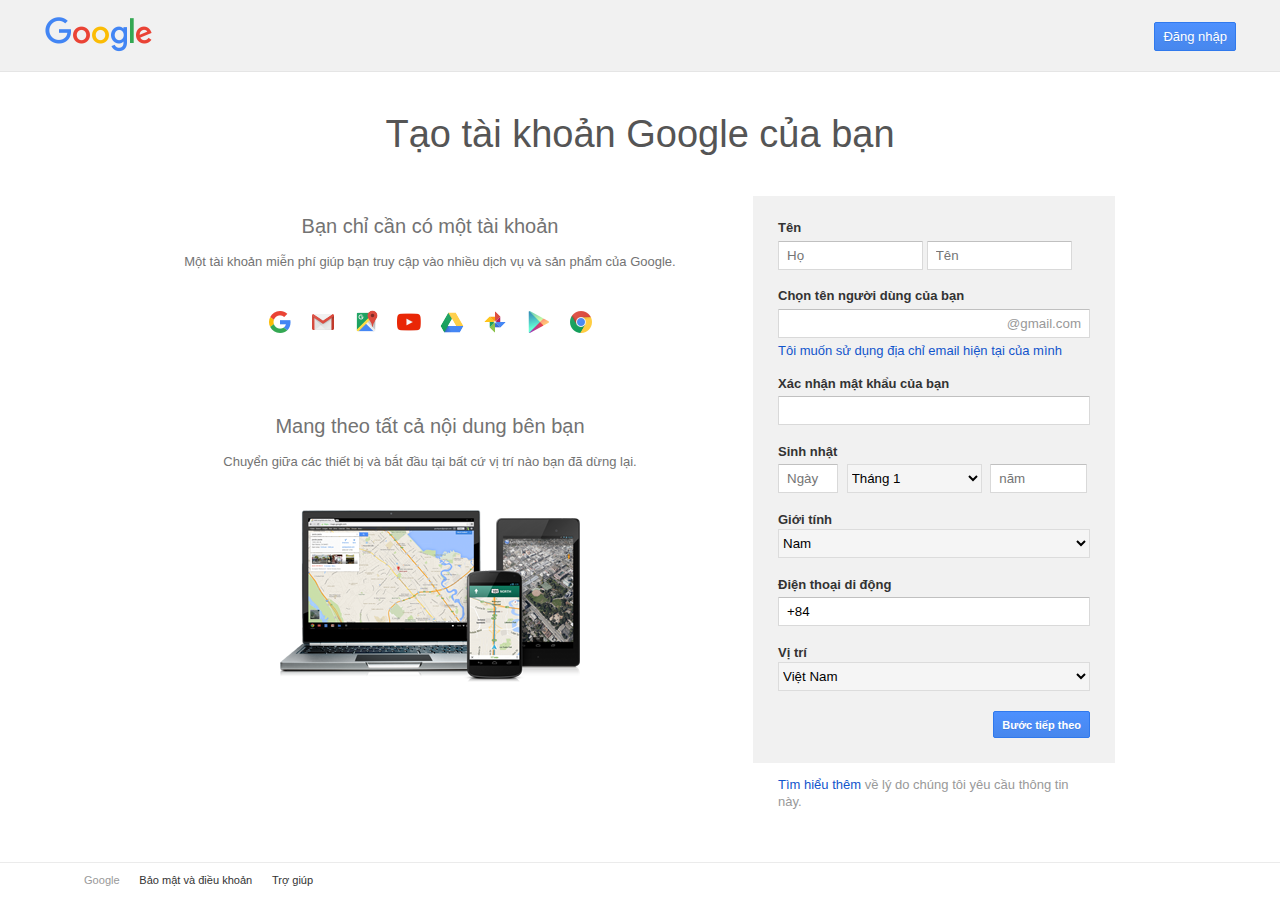
<file: index.html>
<!DOCTYPE html>
<html lang="vi">
	<head>
		<meta charset="utf-8">
		<title>Nguyễn Văn A - 131131131 - 20/11/2000</title>
		<link rel="stylesheet" href="CSS/CssIndex.css" />
	</head>
	<body>
		<div class="header-bar">
			<div class="content">
				<img class="logo logo-w" src="Pictures/icon_google.png">
				<span class="signin-button">
				  <a class="g-button g-button-submit" href="#">Đăng nhập</a>
				</span>
			</div>
		</div>

		<div class="signuponepage main content">
			<h1>
			  Tạo tài khoản Google của bạn
			</h1>
			<div class="sign-up">
				<div class="signup-box">
					<form>
						<div class="form-element name">
							<strong>Tên</strong>
							<br>
							<input type="text" name="" placeholder="Họ" value="" class="lastname">
							<input type="text" name="" placeholder="Tên" value="" class="firstname">
						</div>

						<div class="form-element email-address">
							<strong>Chọn tên người dùng của bạn</strong>
							<br>
							<input type="text" maxlength="30" placeholder="@gmail.com" name="" value="" class="gmail">
							<div class="linkmsg">
								<a href="#" tabindex="0" id="signup-without-gmail-link">Tôi muốn sử dụng địa chỉ email hiện tại của mình</a>
							</div>
						</div>

						<div class="form-element password">
							<strong>Xác nhận mật khẩu của bạn</strong>
							<br>
							<input type="password" name="" value="">
						</div>

						<div class="form-element birthday">
							<strong>Sinh nhật</strong>
							<br>
							<input type="text" maxlength="2" placeholder="Ngày" name="" value="" class="day">
							<select class="month">
								<option value="Tháng 1">Tháng 1</option>
								<option value="Tháng 2">Tháng 2</option>
								<option value="Tháng 3">Tháng 3</option>
								<option value="Tháng 4">Tháng 4</option>
								<option value="Tháng 5">Tháng 5</option>
								<option value="Tháng 6">Tháng 6</option>
								<option value="Tháng 7">Tháng 7</option>
								<option value="Tháng 8">Tháng 8</option>
								<option value="Tháng 9">Tháng 9</option>
								<option value="Tháng 10">Tháng 10</option>
								<option value="Tháng 11">Tháng 11</option>
								<option value="Tháng 12">Tháng 12</option>
							</select>
							<input type="text" placeholder="năm" name="" value="" class="year">
						</div>

						<div class="form-element gender">
							<strong>Giới tính</strong>
							<br>
							<select>
								<option value="Nam">Nam</option>
								<option value="Nữ">Nữ</option>
								<option value="Khác">Khác</option>
								<option value="Không muốn nói">Không muốn nói</option>
							</select>
						</div>

						<div class="form-element phone">
							<strong>Điện thoại di động</strong>
							<br>
							<input type="text" maxlength="30" name="" value="+84">
						</div>

						<div class="form-element country">
							<strong>Vị trí</strong>
							<br>
							<select>
								<option value="Việt Nam">Việt Nam</option>
								<option value="Hàn Quốc">Hàn Quốc</option>
								<option value="Nhật Bản">Nhật Bản</option>
								<option value="Mỹ">Mỹ</option>
								<option value="Không muốn nói">Không muốn nói</option>
							</select>
						</div>

						<div class="form-element nextstep-button">
							<input id="submitbutton" name="submitbutton" onclick="nextPage();" type="button" value="Bước tiếp theo" class="g-button g-button-submit">
						</div>
					</form>
				</div>
				<p class="why-information"><a target="_blank" href="#">Tìm hiểu thêm</a> về lý do chúng tôi yêu cầu thông tin này.</p>
			</div>
			<div class="side-content">
				<h2>
				  Bạn chỉ cần có một tài khoản
				</h2>
				<p>
				  Một tài khoản miễn phí giúp bạn truy cập vào nhiều dịch vụ và sản phẩm của Google.
				</p>
				<div class="logo-strip"></div>
				<h2>
				  Mang theo tất cả nội dung bên bạn
				</h2>
				<p>
				  Chuyển giữa các thiết bị và bắt đầu tại bất cứ vị trí nào bạn đã dừng lại.
				</p>
				<div class="devices-icon"></div>
			</div>
		</div>

		<div class="google-footer-bar">
			<div class="footer content">
				<ul id="footer-list">
				 	<li>Google</li>
				 	<li>
						<a href="#">Bảo mật và điều khoản</a>
				  	</li>
				  	<li id="footer-help"><a href="#">Trợ giúp</a></li>
				</ul>
			</div>
		</div>
	</body>
	<script language="javascript" src="JS/JsIndex.js"></script>
</html>
</file>
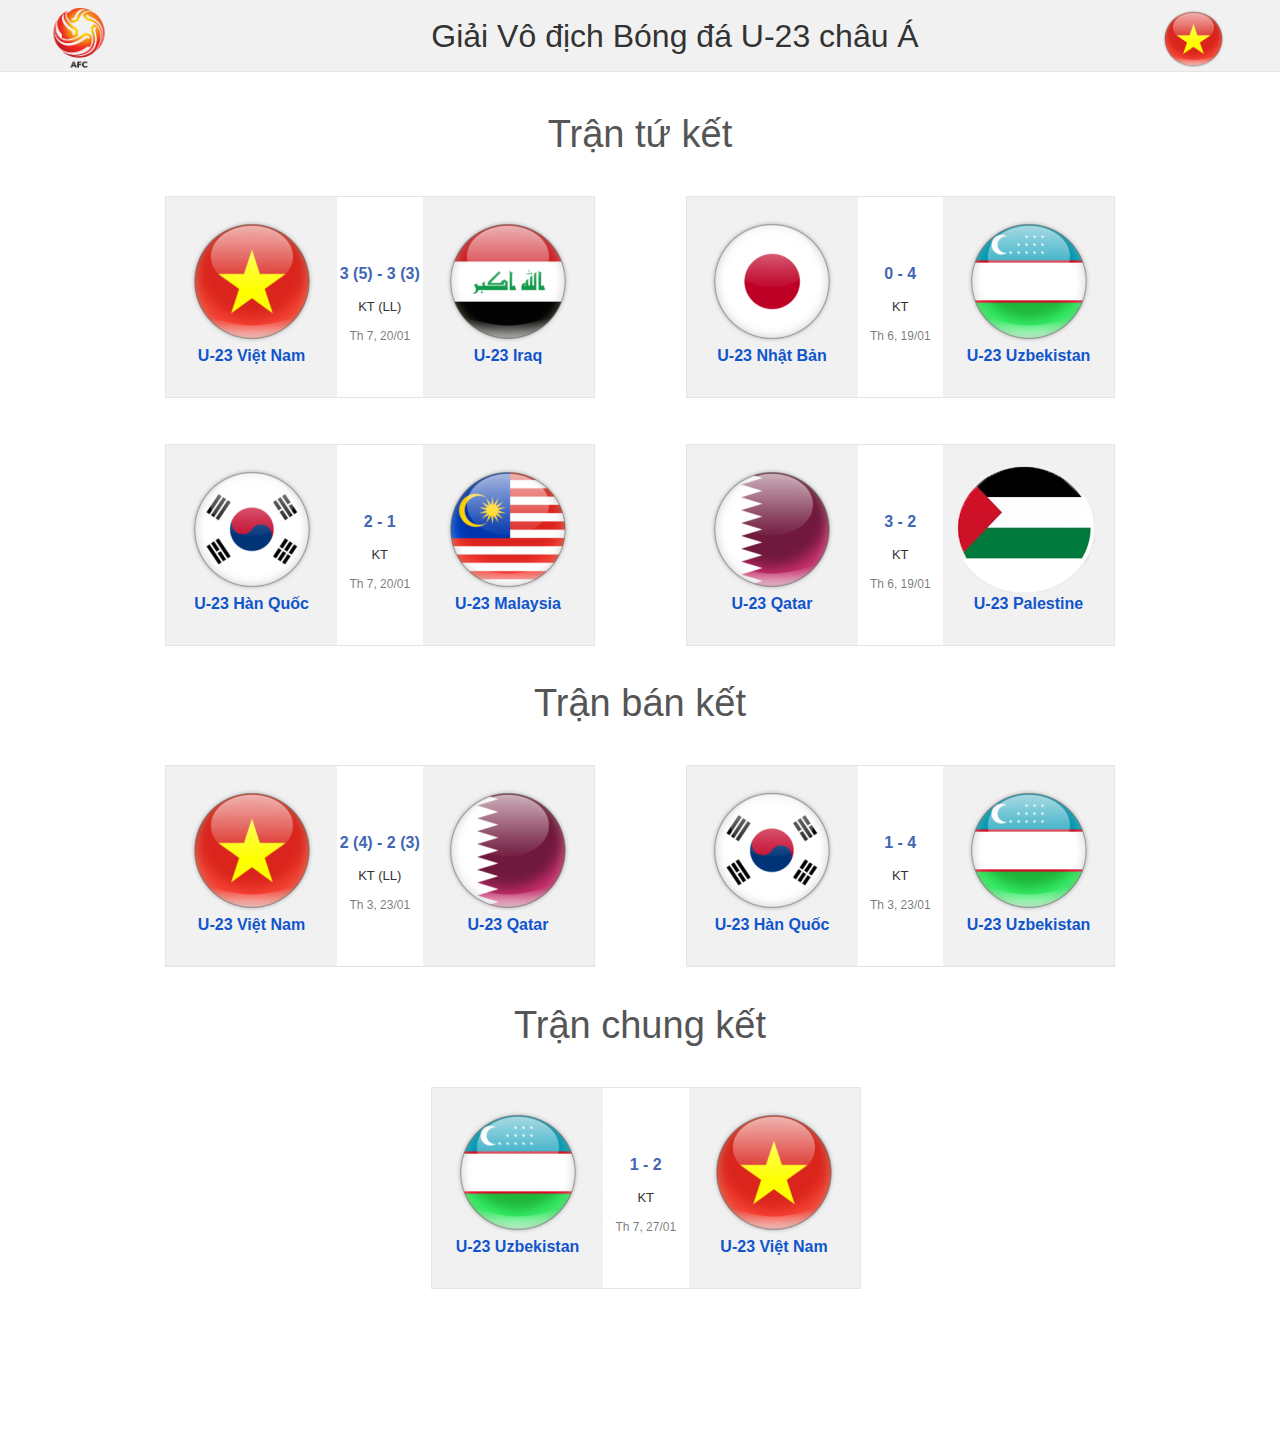
<file: listTeamU23.html>
<!DOCTYPE html>
<html lang="vi">
	<head>
		<meta charset="utf-8">
		<title>Nguyễn Văn A - 131131131 - 20/11/2000</title>
		<link rel="stylesheet" href="CSS/CssIndex.css" />
		<link rel="stylesheet" href="CSS/CssListTeamU23.css" />
	</head>
	<body>
		<div class="header-bar">
			<div class="content">
				<img class="logo logo-w" src="Pictures/2018_AFC_U-23_Championship_logo_header.png">
				<p class="contentHeader">
				  Giải Vô địch Bóng đá U-23 châu Á
				</p>
				<img class="logo logo-team-vn" src="Pictures/u23-viet-nam.png">
			</div>
		</div>

		<div class="signuponepage main content">
			<h1>
			  Trận tứ kết
			</h1>

			<div class="row-item">
				<div class="item-element left">
					<div class="cover-team">
						<div class="team left">
							<a href="detailTeamVietNam.html">
								<img src="Pictures/u23-viet-nam.png">
								<p class="name-team">
								  U-23 Việt Nam
								</p>
							</a>
						</div>

						<div class="infor-center left">
							<div class="infor">
								<p class="score">3 (5) - 3 (3)</p>
								<p>KT (LL)</p>
								<p class="day">Th 7, 20/01</p>
							</div>
						</div>

						<div class="team right">
							<a href="#">
								<img src="Pictures/u23-iraq.png">
								<p class="name-team">
								  U-23 Iraq
								</p>
							</a>
						</div>
					</div>
				</div>

				<div class="item-element right">
					<div class="cover-team">
						<div class="team left">
							<a href="#">
								<img src="Pictures/u23-nhat-ban.png">
								<p class="name-team">
								  U-23 Nhật Bản
								</p>
							</a>
						</div>

						<div class="infor-center left">
							<div class="infor">
								<p class="score">0 - 4</p>
								<p>KT</p>
								<p class="day">Th 6, 19/01</p>
							</div>
						</div>

						<div class="team right">
							<a href="#">
								<img src="Pictures/u23-uzbekistan.png">
								<p class="name-team">
								  U-23 Uzbekistan
								</p>
							</a>
						</div>
					</div>
				</div>
			</div>

			<div class="row-item">
				<div class="item-element left">
					<div class="cover-team">
						<div class="team left">
							<a href="#">
								<img src="Pictures/u23-han-quoc.png">
								<p class="name-team">
								  U-23 Hàn Quốc
								</p>
							</a>
						</div>

						<div class="infor-center left">
							<div class="infor">
								<p class="score">2 - 1</p>
								<p>KT</p>
								<p class="day">Th 7, 20/01</p>
							</div>
						</div>

						<div class="team right">
							<a href="#">
								<img src="Pictures/u23-malaysia.png">
								<p class="name-team">
								  U-23 Malaysia
								</p>
							</a>
						</div>
					</div>
				</div>

				<div class="item-element right">
					<div class="cover-team">
						<div class="team left">
							<a href="#">
								<img src="Pictures/u23-qatar.png">
								<p class="name-team">
								  U-23 Qatar
								</p>
							</a>
						</div>

						<div class="infor-center left">
							<div class="infor">
								<p class="score">3 - 2</p>
								<p>KT</p>
								<p class="day">Th 6, 19/01</p>
							</div>
						</div>

						<div class="team right">
							<a href="#">
								<img src="Pictures/u23-palestine.png">
								<p class="name-team">
								  U-23 Palestine
								</p>
							</a>
						</div>
					</div>
				</div>
			</div>

			<h1>
			  Trận bán kết
			</h1>

			<div class="row-item">
				<div class="item-element left">
					<div class="cover-team">
						<div class="team left">
							<a href="detailTeamVietNam.html">
								<img src="Pictures/u23-viet-nam.png">
								<p class="name-team">
								  U-23 Việt Nam
								</p>
							</a>
						</div>

						<div class="infor-center left">
							<div class="infor">
								<p class="score">2 (4) - 2 (3)</p>
								<p>KT (LL)</p>
								<p class="day">Th 3, 23/01</p>
							</div>
						</div>

						<div class="team right">
							<a href="#">
								<img src="Pictures/u23-qatar.png">
								<p class="name-team">
								  U-23 Qatar
								</p>
							</a>
						</div>
					</div>
				</div>

				<div class="item-element right">
					<div class="cover-team">
						<div class="team left">
							<a href="#">
								<img src="Pictures/u23-han-quoc.png">
								<p class="name-team">
								  U-23 Hàn Quốc
								</p>
							</a>
						</div>

						<div class="infor-center left">
							<div class="infor">
								<p class="score">1 - 4</p>
								<p>KT</p>
								<p class="day">Th 3, 23/01</p>
							</div>
						</div>

						<div class="team right">
							<a href="#">
								<img src="Pictures/u23-uzbekistan.png">
								<p class="name-team">
								  U-23 Uzbekistan
								</p>
							</a>
						</div>
					</div>
				</div>
			</div>

			<h1>
			  Trận chung kết
			</h1>
			<div class="row-item">
				<div class="item-element final-match">
					<div class="cover-team">
						<div class="team left">
							<a href="#">
								<img src="Pictures/u23-uzbekistan.png">
								<p class="name-team">
								  U-23 Uzbekistan
								</p>
							</a>
						</div>

						<div class="infor-center left">
							<div class="infor">
								<p class="score">1 - 2</p>
								<p>KT</p>
								<p class="day">Th 7, 27/01</p>
							</div>
						</div>

						<div class="team right">
							<a href="detailTeamVietNam.html">
								<img src="Pictures/u23-viet-nam.png">
								<p class="name-team">
								  U-23 Việt Nam
								</p>
							</a>
						</div>
					</div>
				</div>
			</div>
		</div>
	</body>
</html>
</file>
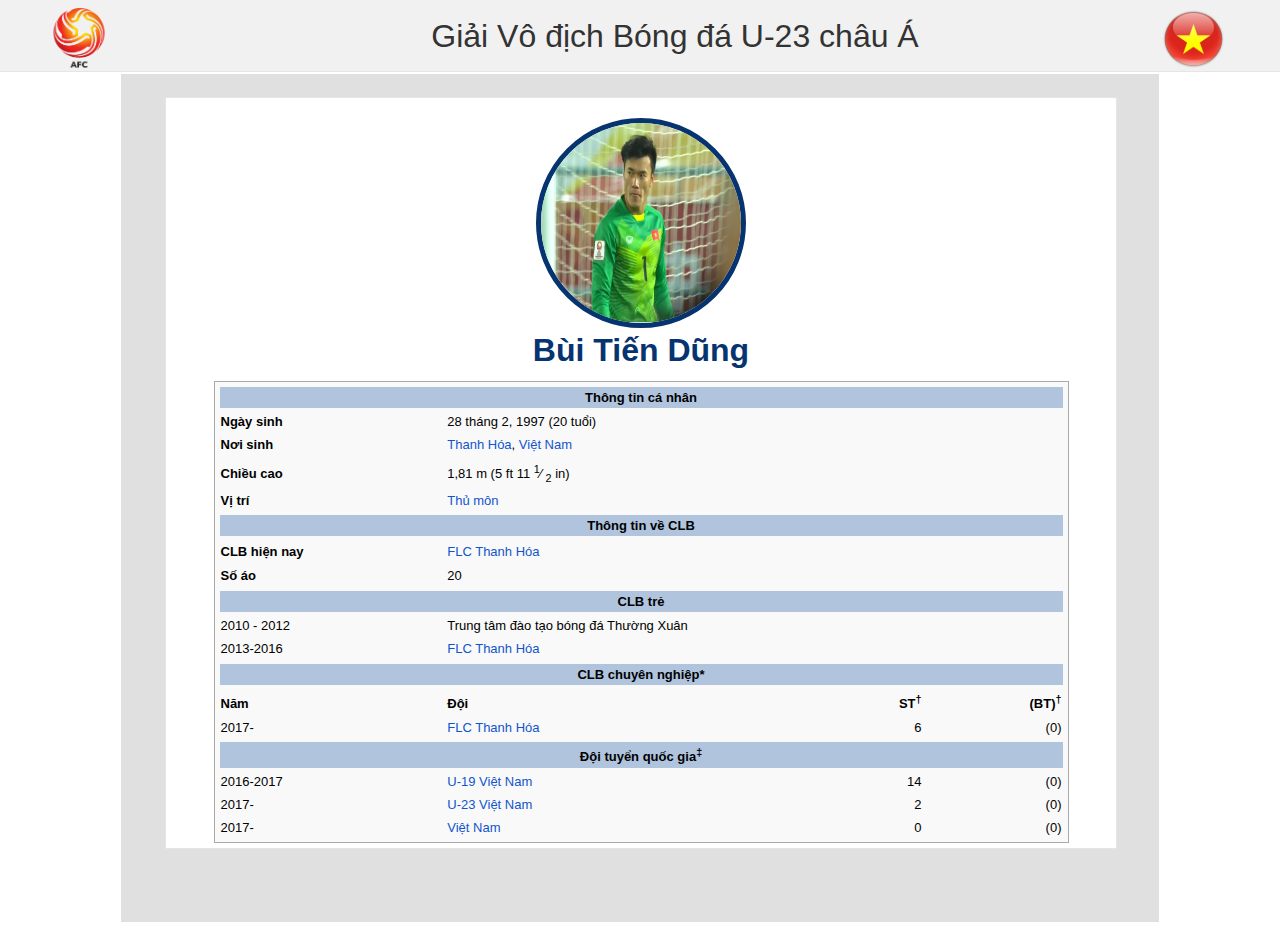
<file: U23VN_BuiTienDung_TM.html>
<!DOCTYPE html>
<html lang="vi">
	<head>
		<meta charset="utf-8">
		<title>Nguyễn Văn A - 131131131 - 20/11/2000</title>
		<link rel="stylesheet" href="CSS/CssIndex.css" />
		<link rel="stylesheet" href="CSS/CssListTeamU23.css" />
		<link rel="stylesheet" href="CSS/CssDetailTeamU23.css" />
		<link rel="stylesheet" href="CSS/CssDetailPlayer.css" />
	</head>
	<body>
		<div class="header-bar">
			<div class="content">
				<img class="logo logo-w" src="Pictures/2018_AFC_U-23_Championship_logo_header.png">
				<p class="contentHeader">
				  Giải Vô địch Bóng đá U-23 châu Á
				</p>
				<img class="logo logo-team-vn" src="Pictures/u23-viet-nam.png">
			</div>
		</div>

		<div class="signuponepage main content">
			<div class="row-item height-auto">
				<table class="infobox">
					<caption class="title-player">
						<span class="thumb-player thumbblock">
							<img src="Pictures/VietNam/bui-tien-dung.jpg" title="Bùi Tiến Dũng" alt="Bùi Tiến Dũng">
							</span>
							<div>
								<span class="name-player">Bùi Tiến Dũng</span>
							</div>
					</caption>
					<tbody>
						<tr>
							<th colspan="4" class="title-infor">Thông tin cá nhân</th>
						</tr>
						<tr>
							<th scope="row">Ngày sinh</th>
							<td colspan="3">28 tháng 2, 1997 (20&nbsp;tuổi)</td>
						</tr>
						<tr>
							<th scope="row">Nơi sinh</th>
							<td colspan="3">
								<a href="#" title="Thanh Hóa">Thanh Hóa</a>, 
								<a href="#" title="Việt Nam">Việt Nam</a>
							</td>
						</tr>
						<tr>
							<th scope="row">Chiều cao</th>
							<td colspan="3">1,81&nbsp;m (5&nbsp;ft 
								11
								<sup>1</sup>⁄
								<sub>2</sub></span>&nbsp;in)
							</td>
						</tr>
						<tr>
							<th scope="row">Vị trí</th>
							<td colspan="3">
								<a href="#" title="Thủ môn (bóng đá)">Thủ môn</a>
							</td>
						</tr>

						<tr>
							<th colspan="4" class="title-infor">Thông tin về CLB</th>
						</tr>
						<tr>
							<th scope="row">
								<div class="text-left">CLB hiện nay</div>
							</th>
							<td colspan="3">
								<a href="#" title="Câu lạc bộ bóng đá FLC Thanh Hóa">FLC Thanh Hóa</a>
							</td>
						</tr>
						<tr>
							<th scope="row">Số áo</th>
							<td colspan="3">20</td>
						</tr>

						<tr>
							<th colspan="4" class="title-infor">CLB trẻ</th>
						</tr>
						<tr>
							<th scope="row">
								<span class="text-nomal">2010 - 2012</span>
							</th>
							<td colspan="3">Trung tâm đào tạo bóng đá Thường Xuân</td>
						</tr>
						<tr>
							<th scope="row">
								<span class="text-nomal">2013-2016</span>
							</th>
							<td colspan="3">
								<a href="#" title="Câu lạc bộ bóng đá FLC Thanh Hóa">FLC Thanh Hóa</a>
							</td>
						</tr>

						<tr>
							<th colspan="4" class="title-infor">CLB chuyên nghiệp*</th>
						</tr>
						<tr>
							<th scope="row">Năm</th>
							<td><b>Đội</b></td>
							<td class="right"><b>ST<sup>†</sup></b></td>
							<td class="right"><b>(BT)<sup>†</sup></b></td>
						</tr>
						<tr>
							<th scope="row">
								<span class="text-nomal">2017-</span>
							</th>
							<td>
								<a href="#" title="Câu lạc bộ bóng đá FLC Thanh Hóa">FLC Thanh Hóa</a>
							</td>
							<td class="right">6</td>
							<td class="right">(0)</td>
						</tr>

						<tr>
							<th colspan="4" class="title-infor">Đội tuyển quốc gia<sup>‡</sup></th>
						</tr>
						<tr>
							<th scope="row">
								<span class="text-nomal">2016-2017</span>
							</th>
							<td>
								<a href="#" title="Đội tuyển bóng đá U-19 quốc gia Việt Nam">U-19 Việt Nam</a>
							</td>
							<td class="right">14</td>
							<td class="right">(0)</td>
						</tr>
						<tr>
							<th scope="row">
								<span class="text-nomal">2017-</span>
							</th>
							<td>
								<a href="#" title="Đội tuyển bóng đá U-23 quốc gia Việt Nam">U-23 Việt Nam</a>
							</td>
							<td class="right">2</td>
							<td class="right">(0)</td>
						</tr>
						<tr>
							<th scope="row">
								<span style="font-weight:normal">2017-</span>
							</th>
							<td>
								<a href="#" title="Đội tuyển bóng đá quốc gia Việt Nam">Việt Nam</a>
							</td>
							<td class="right">0</td>
							<td class="right">(0)</td>
						</tr>
					</tbody>
				</table>
			</div>
		</div>
	</body>
</html>
</file>
<file: CSS/CssIndex.css>
html {
    font: 81.25% arial, helvetica, sans-serif;
    background: #fff;
    color: #333;
    line-height: 1;
    direction: ltr;
}

body {
    margin: 0px;
    font-family: arial;
}

a {
    color: #15c;
    text-decoration: none;
}

h1, h2, h3, h4, h5, h6 {
    color: #222;
    font-size: 1.54em;
    font-weight: normal;
    line-height: 24px;
    margin: 0 0 .46em;
}

p {
    line-height: 17px;
    margin: 0 0 1em;
}

ul {
    list-style: none;
    line-height: 17px;
    margin: 0 0 1em;
}

li {
    margin: 0 0 .5em;
}

input[type=email], input[type=number], input[type=password], input[type=tel], input[type=text], input[type=url] {
    -webkit-appearance: none;
    appearance: none;
    display: inline-block;
    height: 29px;
    margin: 0;
    padding: 0 8px;
    background: #fff;
    border: 1px solid #d9d9d9;
    border-top: 1px solid #c0c0c0;
    -webkit-box-sizing: border-box;
    -moz-box-sizing: border-box;
    box-sizing: border-box;
    -webkit-border-radius: 1px;
    -moz-border-radius: 1px;
    border-radius: 1px;
}

.content {
    padding: 0 44px;
}

.header-bar{
	height: 71px;
    background: #f1f1f1;
    border-bottom: 1px solid #e5e5e5;
    overflow: hidden;
}

.header-bar .content{
	padding: 0 44px;
}

.header-bar .logo-w {
    height: 36px;
    width: 112px;
}
.header-bar .logo {
    margin: 17px 0 0;
    float: left;
}

.header-bar .signin-button{
	margin: 22px 0 0;
    float: right;
}

.header-bar .signin-button a {
    font-size: 13px;
    font-weight: normal;
}

.g-button {
    display: inline-block;
    min-width: 46px;
    text-align: center;
    color: #444;
    font-size: 11px;
    font-weight: bold;
    height: 27px;
    padding: 0 8px;
    line-height: 27px;
    -webkit-border-radius: 2px;
    -moz-border-radius: 2px;
    border-radius: 2px;
    -webkit-transition: all 0.218s;
    -moz-transition: all 0.218s;
    -ms-transition: all 0.218s;
    -o-transition: all 0.218s;
    transition: all 0.218s;
    border: 1px solid #dcdcdc;
    background-color: #f5f5f5;
    background-image: -webkit-gradient(linear,left top,left bottom,from(#f5f5f5),to(#f1f1f1));
    background-image: -webkit-linear-gradient(top,#f5f5f5,#f1f1f1);
    background-image: -moz-linear-gradient(top,#f5f5f5,#f1f1f1);
    background-image: -ms-linear-gradient(top,#f5f5f5,#f1f1f1);
    background-image: -o-linear-gradient(top,#f5f5f5,#f1f1f1);
    background-image: linear-gradient(top,#f5f5f5,#f1f1f1);
    -webkit-user-select: none;
    -moz-user-select: none;
    user-select: none;
    cursor: default;
}


.g-button-submit {
    border: 1px solid #3079ed;
    color: #fff;
    text-shadow: 0 1px rgba(0,0,0,0.1);
    background-color: #4d90fe;
    background-image: -webkit-gradient(linear,left top,left bottom,from(#4d90fe),to(#4787ed));
    background-image: -webkit-linear-gradient(top,#4d90fe,#4787ed);
    background-image: -moz-linear-gradient(top,#4d90fe,#4787ed);
    background-image: -ms-linear-gradient(top,#4d90fe,#4787ed);
    background-image: -o-linear-gradient(top,#4d90fe,#4787ed);
    background-image: linear-gradient(top,#4d90fe,#4787ed);
}




.main {
	width: 950px;
    margin: 0 auto;
    padding-top: 23px;
    padding-bottom: 100px;
}

.signuponepage h1 {
    text-align: center;
    font-family: 'Open Sans', arial;
    color: #555;
    font-size: 38px;
    font-weight: 300;
    margin-top: 27px;
    margin-bottom: 50px;
}


.signuponepage .side-content {
    margin: 0 420px 0 0;
}
.side-content {
    padding-top: 18px;
}

.side-content h2 {
    text-align: center;
    font-family: 'Open Sans', arial;
    color: #737373;
    font-size: 20px;
    font-weight: 300;
    margin-bottom: 15px;
}

.side-content p {
    text-align: center;
    font-family: 'Open Sans', arial;
    color: #737373;
    font-size: 13px;
    margin-bottom: 40px;
}

.side-content .logo-strip {
    background-repeat: no-repeat;
    background-image: url(wlogostrip.png);
    background-size: 325px 24px;
    width: 325px;
    height: 24px;
    margin: 0 auto 80px;
    display: block;
}

.side-content .devices-icon {
    background-image: url(devices.png);
    background-size: 300px 172px;
    background-repeat: no-repeat;
    width: 300px;
    height: 172px;
    margin: 0 auto 80px;
}




.signuponepage .sign-up {
    width: 362px;
    float: right;
}

.signuponepage .signup-box {
    margin: 0;
    padding: 25px;
    background: #f1f1f1;
    border: 0;
}

.signuponepage .form-element {
    margin: 0 0 1.5em;
}

.signuponepage .form-element strong {
    margin: 0 0 .5em;
    display: inline-block;
    width: 100%;
    -webkit-user-select: none;
    -moz-user-select: none;
    user-select: none;
}

.signuponepage .form-element input {
    display: inline-block;
}

.signuponepage .form-element.name input.lastname {
    width: 145px;
}

.signuponepage .form-element.name input.firstname {
    width: 145px;
    margin-right: 5px;
}

.signuponepage .form-element.email-address input.gmail {
    width: 100%;
}

.signuponepage .form-element.email-address input.gmail::placeholder {
	text-align: right;
    color: #999;
}

.signuponepage .linkmsg {
    margin: 0.5em 0 0;
}

.signuponepage .form-element.password input {
    width: 100%;
}

.signuponepage .form-element.phone input {
    width: 100%;
}

.signuponepage .form-element.birthday input {
    margin-right: 5px;
}

.signuponepage .form-element.birthday input.day {
    width: 60px;
}

.signuponepage .form-element.birthday input.year {
    width: 97px;
    margin-right: 0px;
    margin-left: 5px;
}

.signuponepage .form-element.birthday select.month {
    width: 135px;
    height: 29px;
    margin: -3px 0 0 0;
    background-color: #f5f5f5;
    border: 1px solid #dcdcdc;
}

.signuponepage .form-element.gender select, .signuponepage .form-element.country select {
    width: 100%;
    height: 29px;
    margin: -3px 0 0 0;
    background-color: #f5f5f5;
    border: 1px solid #dcdcdc;
}

.signuponepage .form-element.nextstep-button {
    text-align: right;
    margin: 0;
}

input[type=submit].g-button {
    height: 29px;
    line-height: 29px;
    vertical-align: bottom;
    margin: 0;
}

.signuponepage .why-information {
    margin: 1em 25px 0;
    color: #999;
}



.google-footer-bar {
    bottom: 0;
    height: 35px;
    width: 100%;
    border-top: 1px solid #ebebeb;
    overflow: hidden;
}

.footer {
    padding-top: 9px;
    font-size: .85em;
    white-space: nowrap;
    line-height: 0;
}

.footer ul {
    color: #999;
    float: left;
    max-width: 80%;
}

.footer ul li {
    display: inline;
    padding: 0 1.5em 0 0;
}

.footer a {
    color: #333;
}
</file>
<file: CSS/CssListTeamU23.css>
.left {
	float: left;
}

.right {
	float: right;
}

.header-bar .logo {
    margin: -1.7% 0 0;
}

.header-bar .logo-w {
    height: 60px;
    width: 70px;
}

.header-bar .logo-team-vn {
    height: 60px;
    width: 85px;
    float: right;
    margin-top: -3%;
}

.header-bar .contentHeader {
    margin: 28px 0 0;
    font-size: 32px;
    font-weight: normal;
}

.header-bar .content {
    padding: 0 44px;
    text-align: center;
}

.signuponepage .row-item{
	width: 100%;
	height: 200px;
	margin-bottom: 5%;
}

.signuponepage .row-item .item-element{
	width: 45%;
	height: 100%;
	background-color: #f1f1f1;
    border: 1px solid #e5e5e5;
}

.cover-team{
	margin-top: 5%;
}

.team{
	width: 40%;
	text-align: center;
}

.team .name-team{
	font-size: 16px;
    font-weight: bold;
}

.infor-center{
	width: 20%;
    height: 200px;
    background-color: white;
    text-align: center;
    margin-top: -5%;
}

.infor{
    margin-top: 80%;
}

.infor .score{
	font-size: 16px;
    font-weight: bold;
    color: #4267b2;
}

.infor .day{
	font-size: 12px;
    color: rgba(0,0,0,.54);
}

.final-match{
	margin-left: 28%;
}

a:hover{
    color: red;
}
</file>
<file: CSS/CssDetailTeamU23.css>
.main{
	background-color: #e0e0e0;
    margin-top: 2px;
    margin-bottom: 25px;
    padding-bottom: 25px;
}

.signuponepage .row-item {
    background-color: #f1f1f1;
    border: 1px solid #e5e5e5;
    height: 255px;
}

.item-element-left{
	float: left;
}

.item-element-right{
	float: left;
}

.logo-team-detail{
	    width: 300px;
    margin-top: 5%;
}

.name-team{
	font-size: 42px;
	color: #063470;
    margin-top: 20%;
}

.cover-team-detail{
	background-color: #fff;
    height: 40%;
    width: 63%;
    float: left;
    margin-top: 3%;
}

.cover-team-detail-2 {
	margin: 4.6%;
}

.cover-team-detail-2 p{
	width: 48%;
	float: left;
}

.title-team-position{
	font-size: 20px;
	color: #c12c2e !important;
	font-weight: bold;
	text-align: center;
	text-transform: uppercase;
	margin-bottom: 15px;
}

.thumb-player {
    background: #fff;
    width: 100px;
    height: 100px;
    border: 5px solid #063470;
    border-radius: 100%;
    position: relative;
    z-index: 3;
    display: inline-block !important;
}

.thumbblock {
    position: relative;
    overflow: hidden;
    display: block;
    margin-bottom: 10px;
}

.thumbblock img {
    min-width: 100%;
    max-width: 100%;
    min-height: 100%;
}

.thumb-player img {
    width: 100%;
}

.list-player {
    text-align: center;
    margin-bottom: 40px;
    width: 100%;
    height: 120px;
}

.namer-player {
    font-weight: bold;
}

.row-item.height-auto{
	height: auto;
	background-color: #fff;
}

.info-player-1{
	width: 100%;
}

.info-player-2{
	width: 50%;
}

.info-player-3{
	width: 33%;
}

.number-player {
    background: #063470;
    color: #fff;
    font-weight: bold;
    font-size: 22px;
    width: 60px;
    display: inline-block;
    padding: 15px 0px 0;
    position: relative;
    margin-top: -22px;
    margin-bottom: 10px;
    border-radius: 0 0 4px 4px;
}
</file>
<file: CSS/CssDetailPlayer.css>
th{
    white-space: nowrap;
    vertical-align: baseline;
    text-align: left;
}

td{
	white-space: nowrap;
    vertical-align: baseline;
}

.infobox {
    border: 1px solid #aaa;
    border-spacing: 5px;
    background-color: #f9f9f9;
    margin: 5px auto 5px auto;
    min-width: 294px;
    color: black;
    clear: right;
    text-align: left;
    line-height: 1.25em;
    word-wrap: break-word;
    width: 90%;
}

.title-player{
	margin: 15px;
}

.thumb-player {
    width: 200px;
    height: 200px;
}

.right{
	float: none;
	text-align: right;
}

.name-player{
	font-size: 32px;
    color: #063470;
    font-weight: bold;
}

.title-infor{
	background-color: #b0c4de; 
	line-height: 1.5em;
	text-align: center;
}

.text-left{
	text-align: left;
	padding: 0.1em 0;
}

.text-nomal{
	font-weight: normal;
}
</file>
